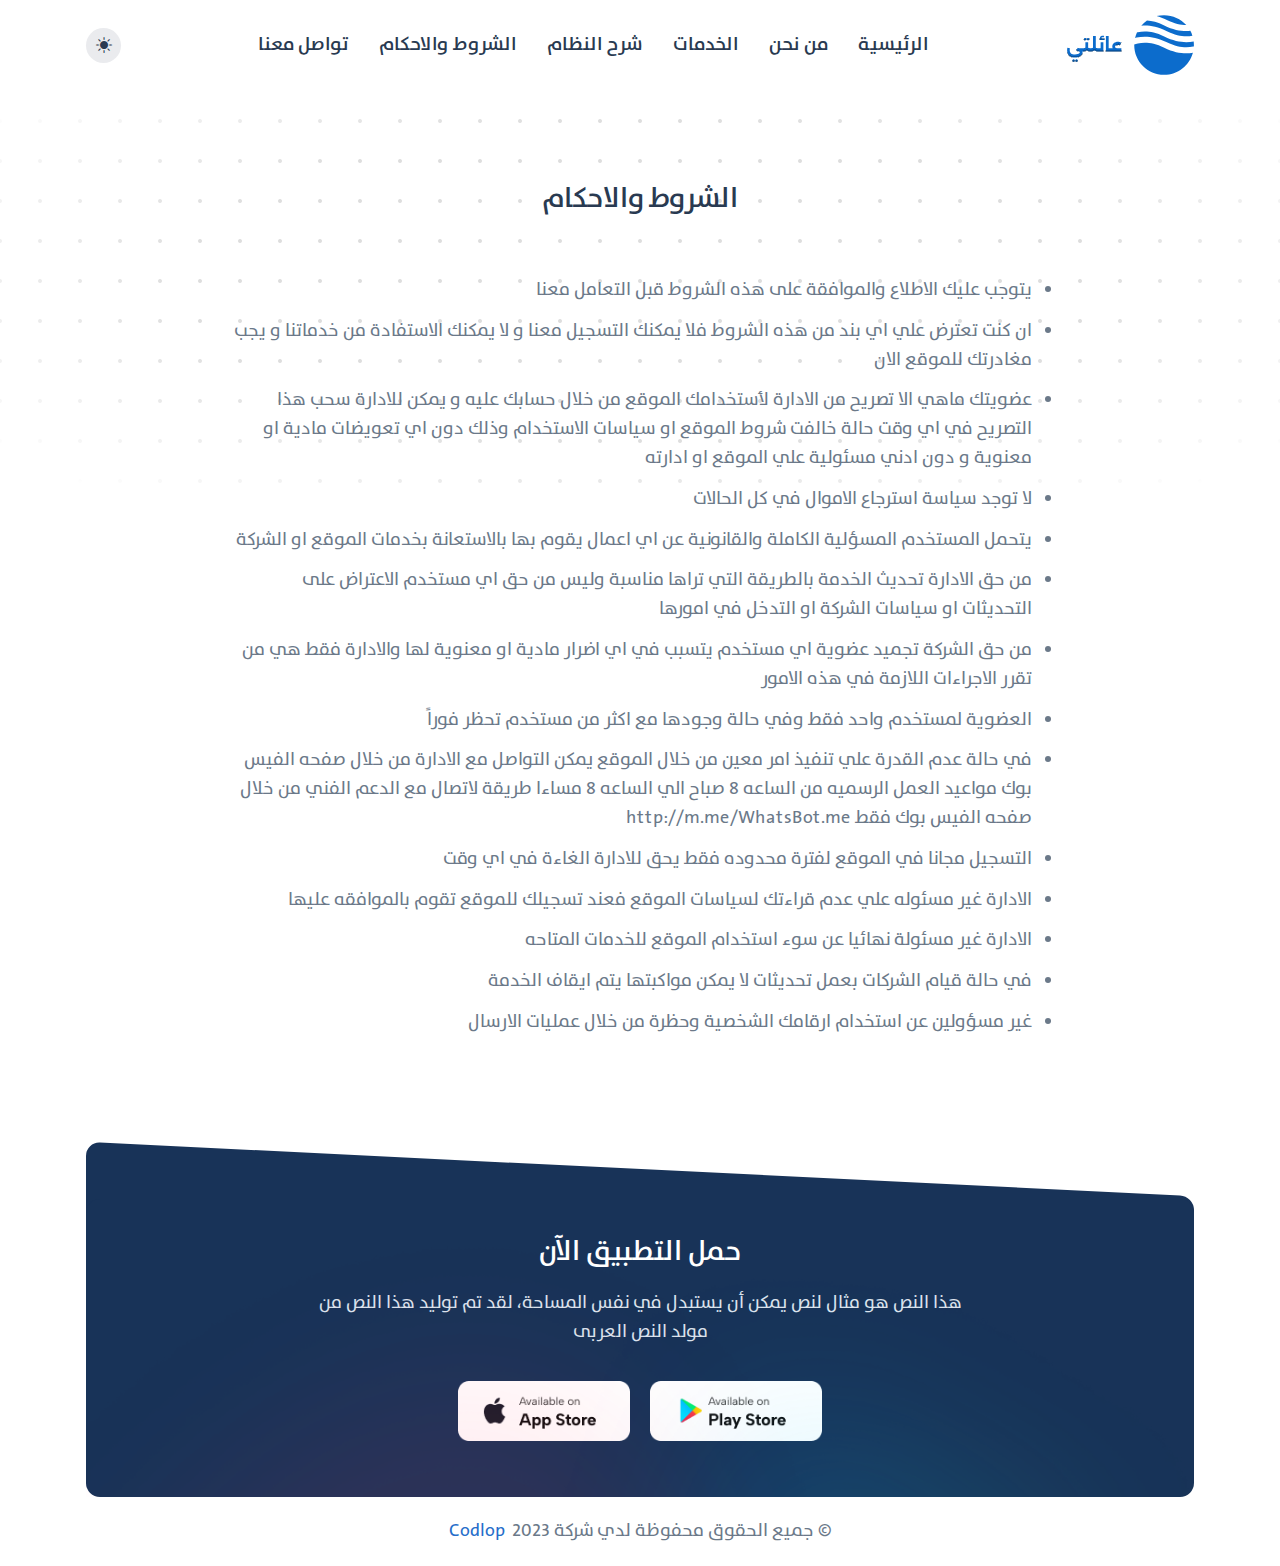
<file: terms.html>
<!DOCTYPE html>
<html lang="en">

<head>
  <meta charset="UTF-8">
  <meta name="author" content="Softnio">
  <meta name="viewport" content="width=device-width, initial-scale=1.0">
  <link rel="shortcut icon" href="assets/images/logo-sm.svg">
  <title>Family Landing Page</title>
  <link rel="stylesheet" href="assets/css/bootstrap-icons.css">
  <link rel="stylesheet" href="assets/js/lightgallery/css/lightgallery-bundle.css">
  <link rel="stylesheet" href="assets/css/style.css">
</head>

<body class="nk-body" data-menu-collapse="lg" dir="rtl">
  <div class="nk-app-root has-mask">
    <div class="nk-mask bg-pattern-dot-white-sm"></div>
    <header class="nk-header has-shape">
      <div class="nk-header-main nk-menu-main will-shrink is-transparent ignore-mask">
        <div class="container">
          <div class="nk-header-wrap">
            <div class="nk-header-logo">
              <a href="index.html" class="logo-link">
                <div class="logo-wrap">
                  <img class="logo-img" src="assets/images/logo.svg" alt="">
                </div>
              </a>
            </div>
            <div class="nk-header-toggle"><button class="btn btn-light btn-icon header-menu-toggle"><em
                  class="icon bi bi-list"></em></button></div>
            <nav class="nk-header-menu nk-menu">
              <ul class="nk-menu-list mx-auto">
                <li class="nk-menu-item"><a href="index.html" class="nk-menu-link"><span class="nk-menu-text">
                      الرئيسية</span></a></li>
                <li class="nk-menu-item"><a href="index.html#about" class="nk-menu-link"><span class="nk-menu-text">
                      من نحن</span></a></li>
                <li class="nk-menu-item"><a href="index.html#services" class="nk-menu-link"><span class="nk-menu-text">
                      الخدمات</span></a></li>
                <li class="nk-menu-item"><a href="index.html#system-videos" class="nk-menu-link"><span
                      class="nk-menu-text">
                      شرح النظام</span></a></li>
                <li class="nk-menu-item"><a href="terms.html" class="nk-menu-link"><span class="nk-menu-text">
                      الشروط والاحكام</span></a></li>
                <li class="nk-menu-item"><a href="index.html#contact" class="nk-menu-link"><span class="nk-menu-text">
                      تواصل معنا</span></a></li>
              </ul>
            </nav>
            <div class="header-menu-overlay"></div>
            <button class="dark-mode-toggle">
              <em class="off bi bi-brightness-high-fill"></em>
              <em class="on bi bi-moon-fill"></em>
            </button>
          </div>
        </div>
      </div>
    </header>
    <main class="nk-pages">
      <section class="section section-bottom-0 has-mask terms-page">
        <div class="nk-mask bg-pattern-dot bg-blend-around mt-n5 mb-10p mh-50vh"></div>
        <div class="container">
          <div class="section-content">
            <div class="row g-gs justify-content-center">
              <div class="col-xxl-8 col-xl-9 col-lg-10">
                <div class="text-center mb-6">
                  <h1 class="title">الشروط والاحكام</h1>
                </div>
                <div class="et_pb_text_inner">
                  <ul>
                    <li>يتوجب عليك الاطلاع والموافقة على هذه الشروط قبل التعامل معنا</li>
                    <li>ان كنت تعترض علي اي بند من هذه الشروط فلا يمكنك التسجيل معنا و لا يمكنك الاستفادة من خدماتنا و يجب
                      مغادرتك للموقع الان</li>
                    <li>عضويتك ماهي الا تصريح من الادارة لأستخدامك الموقع من خلال حسابك عليه و يمكن للادارة سحب هذا التصريح
                      في اي وقت حالة خالفت شروط الموقع او سياسات الاستخدام وذلك دون اي تعويضات مادية او معنوية و دون ادني
                      مسئولية علي الموقع او ادارته</li>
                    <li>لا توجد سياسة استرجاع الاموال في كل الحالات</li>
                    <li>يتحمل المستخدم المسؤلية الكاملة والقانونية عن اي اعمال يقوم بها بالاستعانة بخدمات الموقع او الشركة
                    </li>
                    <li>من حق الادارة تحديث الخدمة بالطريقة التي تراها مناسبة وليس من حق اي مستخدم الاعتراض على التحديثات او
                      سياسات الشركة او التدخل في امورها</li>
                    <li>من حق الشركة تجميد عضوية اي مستخدم يتسبب في اي اضرار مادية او معنوية لها والادارة فقط هي من تقرر
                      الاجراءات اللازمة في هذه الامور</li>
                    <li>العضوية لمستخدم واحد فقط وفي حالة وجودها مع اكثر من مستخدم تحظر فوراً</li>
                    <li>في حالة عدم القدرة علي تنفيذ امر معين من خلال الموقع يمكن التواصل مع الادارة من خلال صفحه الفيس بوك
                      مواعيد العمل الرسميه من الساعه 8 صباح الي الساعه 8 مساءا طريقة لاتصال مع الدعم الفني من خلال صفحه
                      الفيس بوك فقط http://m.me/WhatsBot.me</li>
                    <li>التسجيل مجانا في الموقع لفترة محدوده فقط يحق للادارة الغاءة في اي وقت</li>
                    <li>الادارة غير مسئوله علي عدم قراءتك لسياسات الموقع فعند تسجيلك للموقع تقوم بالموافقه عليها</li>
                    <li>الادارة غير مسئولة نهائيا عن سوء استخدام الموقع للخدمات المتاحه</li>
                    <li>في حالة قيام الشركات بعمل تحديثات لا يمكن مواكبتها يتم ايقاف الخدمة</li>
                    <li>غير مسؤولين عن استخدام ارقامك الشخصية وحظرة من خلال عمليات الارسال</li>
                  </ul>
                </div>
              </div>
            </div>
          </div>
        </div>
      </section>
      <section class="section section-bottom-0">
        <div class="container">
          <div
            class="section-wrap section-wrap-angle section-wrap-angle-top-right bg-light is-dark rounded-4 has-shape">
            <div class="section-content p-4 pt-3 pt-sm-5 p-sm-6 overflow-hidden">
              <div class="nk-shape bg-shape-blur-n mt-n10p ms-n10p"></div>
              <div class="nk-shape bg-shape-blur-o mt-n10p me-n20p end-0"></div>
              <div class="row justify-content-center text-center">
                <div class="col-xl-8 col-xxl-9">
                  <div class="block-text">
                    <h1 class="title">حمل التطبيق الآن</h1>
                    <p class="lead mt-3">
                      هذا النص هو مثال لنص يمكن أن يستبدل في نفس المساحة، لقد تم توليد هذا النص من مولد النص العربى
                    </p>
                    <div class="download-app">
                      <a href="#">
                        <img src="assets/images/store-2.png" alt="">
                      </a>
                      <a href="#">
                        <img src="assets/images/store-1.png" alt="">
                      </a>
                    </div>
                  </div>
                </div>
              </div>
            </div>
          </div>
        </div>
      </section>
    </main>

    <footer class="nk-footer">
      <div class="container">
        <p class="site-footer__bottom-text">© جميع الحقوق محفوظة لدي شركة 2023 <a title="Codlop" aria-label="Codlop"
            href="https://codlop.sa/ar" target="_blank" rel="nofollow">Codlop</a> </p>
      </div>
    </footer>
  </div>
  <script src="assets/js/jquery-3.7.1.min.js"></script>
  <script src="assets/js/bootstrap.min.js"></script>
  <script src="assets/js/lightgallery/lightgallery.umd.js"></script>
  <script src="assets/js/lightgallery/plugins/video/lg-video.umd.js"></script>
  <script src="assets/js/lightgallery/plugins/thumbnail/lg-thumbnail.umd.js"></script>
  <script src="assets/js/scripts.js"></script>
</body>


</html>
</file>
<file: assets/js/lightgallery/css/lightgallery-bundle.css>
@font-face {
  font-family: 'lg';
  src: url("../fonts/lg.woff2?io9a6k") format("woff2"), url("../fonts/lg.ttf?io9a6k") format("truetype"), url("../fonts/lg.woff?io9a6k") format("woff"), url("../fonts/lg.svg?io9a6k#lg") format("svg");
  font-weight: normal;
  font-style: normal;
  font-display: block;
}

.lg-icon {
  /* use !important to prevent issues with browser extensions that change fonts */
  font-family: 'lg' !important;
  speak: never;
  font-style: normal;
  font-weight: normal;
  font-variant: normal;
  text-transform: none;
  line-height: 1;
  /* Better Font Rendering =========== */
  -webkit-font-smoothing: antialiased;
  -moz-osx-font-smoothing: grayscale;
}

.lg-container {
  font-family: system-ui, -apple-system, 'Segoe UI', Roboto, 'Helvetica Neue', Arial, 'Noto Sans', 'Liberation Sans', sans-serif, 'Apple Color Emoji', 'Segoe UI Emoji', 'Segoe UI Symbol', 'Noto Color Emoji';
}

.lg-next,
.lg-prev {
  background-color: rgba(0, 0, 0, 0.45);
  border-radius: 2px;
  color: #999;
  cursor: pointer;
  display: block;
  font-size: 22px;
  margin-top: -10px;
  padding: 8px 10px 9px;
  position: absolute;
  top: 50%;
  z-index: 1084;
  outline: none;
  border: none;
}

.lg-next.disabled,
.lg-prev.disabled {
  opacity: 0 !important;
  cursor: default;
}

.lg-next:hover:not(.disabled),
.lg-prev:hover:not(.disabled) {
  color: #fff;
}

.lg-single-item .lg-next, .lg-single-item
.lg-prev {
  display: none;
}

.lg-next {
  right: 20px;
}

.lg-next:before {
  content: '\e095';
}

.lg-prev {
  left: 20px;
}

.lg-prev:after {
  content: '\e094';
}

@-webkit-keyframes lg-right-end {
  0% {
    left: 0;
  }
  50% {
    left: -30px;
  }
  100% {
    left: 0;
  }
}

@-moz-keyframes lg-right-end {
  0% {
    left: 0;
  }
  50% {
    left: -30px;
  }
  100% {
    left: 0;
  }
}

@-ms-keyframes lg-right-end {
  0% {
    left: 0;
  }
  50% {
    left: -30px;
  }
  100% {
    left: 0;
  }
}

@keyframes lg-right-end {
  0% {
    left: 0;
  }
  50% {
    left: -30px;
  }
  100% {
    left: 0;
  }
}

@-webkit-keyframes lg-left-end {
  0% {
    left: 0;
  }
  50% {
    left: 30px;
  }
  100% {
    left: 0;
  }
}

@-moz-keyframes lg-left-end {
  0% {
    left: 0;
  }
  50% {
    left: 30px;
  }
  100% {
    left: 0;
  }
}

@-ms-keyframes lg-left-end {
  0% {
    left: 0;
  }
  50% {
    left: 30px;
  }
  100% {
    left: 0;
  }
}

@keyframes lg-left-end {
  0% {
    left: 0;
  }
  50% {
    left: 30px;
  }
  100% {
    left: 0;
  }
}

.lg-outer.lg-right-end .lg-object {
  -webkit-animation: lg-right-end 0.3s;
  -o-animation: lg-right-end 0.3s;
  animation: lg-right-end 0.3s;
  position: relative;
}

.lg-outer.lg-left-end .lg-object {
  -webkit-animation: lg-left-end 0.3s;
  -o-animation: lg-left-end 0.3s;
  animation: lg-left-end 0.3s;
  position: relative;
}

.lg-toolbar {
  z-index: 1082;
  left: 0;
  position: absolute;
  top: 0;
  width: 100%;
}

.lg-media-overlap .lg-toolbar {
  background-image: linear-gradient(0deg, rgba(0, 0, 0, 0), rgba(0, 0, 0, 0.4));
}

.lg-toolbar .lg-icon {
  color: #999;
  cursor: pointer;
  float: right;
  font-size: 24px;
  height: 47px;
  line-height: 27px;
  padding: 10px 0;
  text-align: center;
  width: 50px;
  text-decoration: none !important;
  outline: medium none;
  will-change: color;
  -webkit-transition: color 0.2s linear;
  -o-transition: color 0.2s linear;
  transition: color 0.2s linear;
  background: none;
  border: none;
  box-shadow: none;
}

.lg-toolbar .lg-icon.lg-icon-18 {
  font-size: 18px;
}

.lg-toolbar .lg-icon:hover {
  color: #fff;
}

.lg-toolbar .lg-close:after {
  content: '\e070';
}

.lg-toolbar .lg-maximize {
  font-size: 22px;
}

.lg-toolbar .lg-maximize:after {
  content: '\e90a';
}

.lg-toolbar .lg-download:after {
  content: '\e0f2';
}

.lg-sub-html {
  color: #eee;
  font-size: 16px;
  padding: 10px 40px;
  text-align: center;
  z-index: 1080;
  opacity: 0;
  -webkit-transition: opacity 0.2s ease-out 0s;
  -o-transition: opacity 0.2s ease-out 0s;
  transition: opacity 0.2s ease-out 0s;
}

.lg-sub-html h4 {
  margin: 0;
  font-size: 13px;
  font-weight: bold;
}

.lg-sub-html p {
  font-size: 12px;
  margin: 5px 0 0;
}

.lg-sub-html a {
  color: inherit;
}

.lg-sub-html a:hover {
  text-decoration: underline;
}

.lg-media-overlap .lg-sub-html {
  background-image: linear-gradient(180deg, rgba(0, 0, 0, 0), rgba(0, 0, 0, 0.6));
}

.lg-item .lg-sub-html {
  position: absolute;
  bottom: 0;
  right: 0;
  left: 0;
}

.lg-error-msg {
  font-size: 14px;
  color: #999;
}

.lg-counter {
  color: #999;
  display: inline-block;
  font-size: 16px;
  padding-left: 20px;
  padding-top: 12px;
  height: 47px;
  vertical-align: middle;
}

.lg-closing .lg-toolbar,
.lg-closing .lg-prev,
.lg-closing .lg-next,
.lg-closing .lg-sub-html {
  opacity: 0;
  -webkit-transition: -webkit-transform 0.08 cubic-bezier(0, 0, 0.25, 1) 0s, opacity 0.08 cubic-bezier(0, 0, 0.25, 1) 0s, color 0.08 linear;
  -moz-transition: -moz-transform 0.08 cubic-bezier(0, 0, 0.25, 1) 0s, opacity 0.08 cubic-bezier(0, 0, 0.25, 1) 0s, color 0.08 linear;
  -o-transition: -o-transform 0.08 cubic-bezier(0, 0, 0.25, 1) 0s, opacity 0.08 cubic-bezier(0, 0, 0.25, 1) 0s, color 0.08 linear;
  transition: transform 0.08 cubic-bezier(0, 0, 0.25, 1) 0s, opacity 0.08 cubic-bezier(0, 0, 0.25, 1) 0s, color 0.08 linear;
}

body:not(.lg-from-hash) .lg-outer.lg-start-zoom .lg-item:not(.lg-zoomable) .lg-img-wrap,
body:not(.lg-from-hash) .lg-outer.lg-start-zoom .lg-item:not(.lg-zoomable) .lg-video-cont {
  opacity: 0;
  -moz-transform: scale3d(0.5, 0.5, 0.5);
  -o-transform: scale3d(0.5, 0.5, 0.5);
  -ms-transform: scale3d(0.5, 0.5, 0.5);
  -webkit-transform: scale3d(0.5, 0.5, 0.5);
  transform: scale3d(0.5, 0.5, 0.5);
  will-change: transform, opacity;
  -webkit-transition: -webkit-transform 250ms cubic-bezier(0, 0, 0.25, 1) 0s, opacity 250ms cubic-bezier(0, 0, 0.25, 1) !important;
  -moz-transition: -moz-transform 250ms cubic-bezier(0, 0, 0.25, 1) 0s, opacity 250ms cubic-bezier(0, 0, 0.25, 1) !important;
  -o-transition: -o-transform 250ms cubic-bezier(0, 0, 0.25, 1) 0s, opacity 250ms cubic-bezier(0, 0, 0.25, 1) !important;
  transition: transform 250ms cubic-bezier(0, 0, 0.25, 1) 0s, opacity 250ms cubic-bezier(0, 0, 0.25, 1) !important;
}

body:not(.lg-from-hash) .lg-outer.lg-start-zoom .lg-item:not(.lg-zoomable).lg-complete .lg-img-wrap,
body:not(.lg-from-hash) .lg-outer.lg-start-zoom .lg-item:not(.lg-zoomable).lg-complete .lg-video-cont {
  opacity: 1;
  -moz-transform: scale3d(1, 1, 1);
  -o-transform: scale3d(1, 1, 1);
  -ms-transform: scale3d(1, 1, 1);
  -webkit-transform: scale3d(1, 1, 1);
  transform: scale3d(1, 1, 1);
}

.lg-icon:focus-visible {
  color: #fff;
  border-radius: 3px;
  outline: 1px dashed rgba(255, 255, 255, 0.6);
}

.lg-toolbar .lg-icon:focus-visible {
  border-radius: 8px;
  outline-offset: -5px;
}

.lg-outer .lg-thumb-outer {
  background-color: #0d0a0a;
  width: 100%;
  max-height: 350px;
  overflow: hidden;
  float: left;
}

.lg-outer .lg-thumb-outer.lg-grab .lg-thumb-item {
  cursor: -webkit-grab;
  cursor: -moz-grab;
  cursor: -o-grab;
  cursor: -ms-grab;
  cursor: grab;
}

.lg-outer .lg-thumb-outer.lg-grabbing .lg-thumb-item {
  cursor: move;
  cursor: -webkit-grabbing;
  cursor: -moz-grabbing;
  cursor: -o-grabbing;
  cursor: -ms-grabbing;
  cursor: grabbing;
}

.lg-outer .lg-thumb-outer.lg-dragging .lg-thumb {
  -webkit-transition-duration: 0s !important;
  transition-duration: 0s !important;
}

.lg-outer .lg-thumb-outer.lg-rebuilding-thumbnails .lg-thumb {
  -webkit-transition-duration: 0s !important;
  transition-duration: 0s !important;
}

.lg-outer .lg-thumb-outer.lg-thumb-align-middle {
  text-align: center;
}

.lg-outer .lg-thumb-outer.lg-thumb-align-left {
  text-align: left;
}

.lg-outer .lg-thumb-outer.lg-thumb-align-right {
  text-align: right;
}

.lg-outer.lg-single-item .lg-thumb-outer {
  display: none;
}

.lg-outer .lg-thumb {
  padding: 5px 0;
  height: 100%;
  margin-bottom: -5px;
  display: inline-block;
  vertical-align: middle;
}

@media (min-width: 768px) {
  .lg-outer .lg-thumb {
    padding: 10px 0;
  }
}

.lg-outer .lg-thumb-item {
  cursor: pointer;
  float: left;
  overflow: hidden;
  height: 100%;
  border-radius: 2px;
  margin-bottom: 5px;
  will-change: border-color;
}

@media (min-width: 768px) {
  .lg-outer .lg-thumb-item {
    border-radius: 4px;
    border: 2px solid #fff;
    -webkit-transition: border-color 0.25s ease;
    -o-transition: border-color 0.25s ease;
    transition: border-color 0.25s ease;
  }
}

.lg-outer .lg-thumb-item.active, .lg-outer .lg-thumb-item:hover {
  border-color: #a90707;
}

.lg-outer .lg-thumb-item img {
  width: 100%;
  height: 100%;
  object-fit: cover;
  display: block;
}

.lg-outer.lg-can-toggle .lg-item {
  padding-bottom: 0;
}

.lg-outer .lg-toggle-thumb:after {
  content: '\e1ff';
}

.lg-outer.lg-animate-thumb .lg-thumb {
  -webkit-transition-timing-function: cubic-bezier(0.215, 0.61, 0.355, 1);
  transition-timing-function: cubic-bezier(0.215, 0.61, 0.355, 1);
}

.lg-outer .lg-video-cont {
  text-align: center;
  display: inline-block;
  vertical-align: middle;
  position: relative;
}

.lg-outer .lg-video-cont .lg-object {
  width: 100% !important;
  height: 100% !important;
}

.lg-outer .lg-has-iframe .lg-video-cont {
  -webkit-overflow-scrolling: touch;
  overflow: auto;
}

.lg-outer .lg-video-object {
  position: absolute;
  left: 0;
  right: 0;
  width: 100%;
  height: 100%;
  top: 0;
  bottom: 0;
  z-index: 3;
}

.lg-outer .lg-video-poster {
  z-index: 1;
}

.lg-outer .lg-has-video .lg-video-object {
  opacity: 0;
  will-change: opacity;
  -webkit-transition: opacity 0.3s ease-in;
  -o-transition: opacity 0.3s ease-in;
  transition: opacity 0.3s ease-in;
}

.lg-outer .lg-has-video.lg-video-loaded .lg-video-poster,
.lg-outer .lg-has-video.lg-video-loaded .lg-video-play-button {
  opacity: 0 !important;
}

.lg-outer .lg-has-video.lg-video-loaded .lg-video-object {
  opacity: 1;
}

@keyframes lg-play-stroke {
  0% {
    stroke-dasharray: 1, 200;
    stroke-dashoffset: 0;
  }
  50% {
    stroke-dasharray: 89, 200;
    stroke-dashoffset: -35px;
  }
  100% {
    stroke-dasharray: 89, 200;
    stroke-dashoffset: -124px;
  }
}

@keyframes lg-play-rotate {
  100% {
    -webkit-transform: rotate(360deg);
    transform: rotate(360deg);
  }
}

.lg-video-play-button {
  width: 18%;
  max-width: 140px;
  position: absolute;
  top: 50%;
  left: 50%;
  z-index: 2;
  cursor: pointer;
  transform: translate(-50%, -50%) scale(1);
  will-change: opacity, transform;
  -webkit-transition: -webkit-transform 0.25s cubic-bezier(0.17, 0.88, 0.32, 1.28), opacity 0.1s;
  -moz-transition: -moz-transform 0.25s cubic-bezier(0.17, 0.88, 0.32, 1.28), opacity 0.1s;
  -o-transition: -o-transform 0.25s cubic-bezier(0.17, 0.88, 0.32, 1.28), opacity 0.1s;
  transition: transform 0.25s cubic-bezier(0.17, 0.88, 0.32, 1.28), opacity 0.1s;
}

.lg-video-play-button:hover .lg-video-play-icon-bg,
.lg-video-play-button:hover .lg-video-play-icon {
  opacity: 1;
}

.lg-video-play-icon-bg {
  fill: none;
  stroke-width: 3%;
  stroke: #fcfcfc;
  opacity: 0.6;
  will-change: opacity;
  -webkit-transition: opacity 0.12s ease-in;
  -o-transition: opacity 0.12s ease-in;
  transition: opacity 0.12s ease-in;
}

.lg-video-play-icon-circle {
  position: absolute;
  top: 0;
  left: 0;
  bottom: 0;
  right: 0;
  fill: none;
  stroke-width: 3%;
  stroke: rgba(30, 30, 30, 0.9);
  stroke-opacity: 1;
  stroke-linecap: round;
  stroke-dasharray: 200;
  stroke-dashoffset: 200;
}

.lg-video-play-icon {
  position: absolute;
  width: 25%;
  max-width: 120px;
  left: 50%;
  top: 50%;
  transform: translate3d(-50%, -50%, 0);
  opacity: 0.6;
  will-change: opacity;
  -webkit-transition: opacity 0.12s ease-in;
  -o-transition: opacity 0.12s ease-in;
  transition: opacity 0.12s ease-in;
}

.lg-video-play-icon .lg-video-play-icon-inner {
  fill: #fcfcfc;
}

.lg-video-loading .lg-video-play-icon-circle {
  animation: lg-play-rotate 2s linear 0.25s infinite, lg-play-stroke 1.5s ease-in-out 0.25s infinite;
}

.lg-video-loaded .lg-video-play-button {
  opacity: 0;
  transform: translate(-50%, -50%) scale(0.7);
}

.lg-progress-bar {
  background-color: #333;
  height: 5px;
  left: 0;
  position: absolute;
  top: 0;
  width: 100%;
  z-index: 1083;
  opacity: 0;
  will-change: opacity;
  -webkit-transition: opacity 0.08s ease 0s;
  -moz-transition: opacity 0.08s ease 0s;
  -o-transition: opacity 0.08s ease 0s;
  transition: opacity 0.08s ease 0s;
}

.lg-progress-bar .lg-progress {
  background-color: #a90707;
  height: 5px;
  width: 0;
}

.lg-progress-bar.lg-start .lg-progress {
  width: 100%;
}

.lg-show-autoplay .lg-progress-bar {
  opacity: 1;
}

.lg-autoplay-button:after {
  content: '\e01d';
}

.lg-show-autoplay .lg-autoplay-button:after {
  content: '\e01a';
}

.lg-single-item .lg-autoplay-button {
  opacity: 0.75;
  pointer-events: none;
}

.lg-outer.lg-css3.lg-zoom-dragging .lg-item.lg-complete.lg-zoomable .lg-img-wrap,
.lg-outer.lg-css3.lg-zoom-dragging .lg-item.lg-complete.lg-zoomable .lg-image {
  -webkit-transition-duration: 0ms !important;
  transition-duration: 0ms !important;
}

.lg-outer.lg-use-transition-for-zoom .lg-item.lg-complete.lg-zoomable .lg-img-wrap {
  will-change: transform;
  -webkit-transition: -webkit-transform 0.5s cubic-bezier(0.12, 0.415, 0.01, 1.19) 0s;
  -moz-transition: -moz-transform 0.5s cubic-bezier(0.12, 0.415, 0.01, 1.19) 0s;
  -o-transition: -o-transform 0.5s cubic-bezier(0.12, 0.415, 0.01, 1.19) 0s;
  transition: transform 0.5s cubic-bezier(0.12, 0.415, 0.01, 1.19) 0s;
}

.lg-outer.lg-use-transition-for-zoom.lg-zoom-drag-transition .lg-item.lg-complete.lg-zoomable .lg-img-wrap {
  will-change: transform;
  -webkit-transition: -webkit-transform 0.8s cubic-bezier(0, 0, 0.25, 1) 0s;
  -moz-transition: -moz-transform 0.8s cubic-bezier(0, 0, 0.25, 1) 0s;
  -o-transition: -o-transform 0.8s cubic-bezier(0, 0, 0.25, 1) 0s;
  transition: transform 0.8s cubic-bezier(0, 0, 0.25, 1) 0s;
}

.lg-outer .lg-item.lg-complete.lg-zoomable .lg-img-wrap {
  -webkit-transform: translate3d(0, 0, 0);
  transform: translate3d(0, 0, 0);
  -webkit-backface-visibility: hidden;
  -moz-backface-visibility: hidden;
  backface-visibility: hidden;
}

.lg-outer .lg-item.lg-complete.lg-zoomable .lg-image,
.lg-outer .lg-item.lg-complete.lg-zoomable .lg-dummy-img {
  -webkit-transform: scale3d(1, 1, 1);
  transform: scale3d(1, 1, 1);
  -webkit-transition: -webkit-transform 0.5s cubic-bezier(0.12, 0.415, 0.01, 1.19) 0s, opacity 0.15s !important;
  -moz-transition: -moz-transform 0.5s cubic-bezier(0.12, 0.415, 0.01, 1.19) 0s, opacity 0.15s !important;
  -o-transition: -o-transform 0.5s cubic-bezier(0.12, 0.415, 0.01, 1.19) 0s, opacity 0.15s !important;
  transition: transform 0.5s cubic-bezier(0.12, 0.415, 0.01, 1.19) 0s, opacity 0.15s !important;
  -webkit-backface-visibility: hidden;
  -moz-backface-visibility: hidden;
  backface-visibility: hidden;
}

.lg-outer .lg-item.lg-complete.lg-zoomable .lg-image.no-transition,
.lg-outer .lg-item.lg-complete.lg-zoomable .lg-dummy-img.no-transition {
  transition: none !important;
}

.lg-outer .lg-item.lg-complete.lg-zoomable .lg-image.reset-transition,
.lg-outer .lg-item.lg-complete.lg-zoomable .lg-dummy-img.reset-transition {
  transform: scale3d(1, 1, 1) translate3d(-50%, -50%, 0px) !important;
  max-width: none !important;
  max-height: none !important;
  top: 50% !important;
  left: 50% !important;
}

.lg-outer .lg-item.lg-complete.lg-zoomable .lg-image.reset-transition-x,
.lg-outer .lg-item.lg-complete.lg-zoomable .lg-dummy-img.reset-transition-x {
  transform: scale3d(1, 1, 1) translate3d(-50%, 0, 0px) !important;
  top: 0 !important;
  left: 50% !important;
  max-width: none !important;
  max-height: none !important;
}

.lg-outer .lg-item.lg-complete.lg-zoomable .lg-image.reset-transition-y,
.lg-outer .lg-item.lg-complete.lg-zoomable .lg-dummy-img.reset-transition-y {
  transform: scale3d(1, 1, 1) translate3d(0, -50%, 0px) !important;
  top: 50% !important;
  left: 0% !important;
  max-width: none !important;
  max-height: none !important;
}

.lg-icon.lg-zoom-in:after {
  content: '\e311';
}

.lg-actual-size .lg-icon.lg-zoom-in {
  opacity: 0.5;
  pointer-events: none;
}

.lg-icon.lg-actual-size {
  font-size: 20px;
}

.lg-icon.lg-actual-size:after {
  content: '\e033';
}

.lg-icon.lg-zoom-out {
  opacity: 0.5;
  pointer-events: none;
}

.lg-icon.lg-zoom-out:after {
  content: '\e312';
}

.lg-zoomed .lg-icon.lg-zoom-out {
  opacity: 1;
  pointer-events: auto;
}

.lg-outer[data-lg-slide-type='video'] .lg-zoom-in,
.lg-outer[data-lg-slide-type='video'] .lg-actual-size,
.lg-outer[data-lg-slide-type='video'] .lg-zoom-out, .lg-outer[data-lg-slide-type='iframe'] .lg-zoom-in,
.lg-outer[data-lg-slide-type='iframe'] .lg-actual-size,
.lg-outer[data-lg-slide-type='iframe'] .lg-zoom-out, .lg-outer.lg-first-slide-loading .lg-zoom-in,
.lg-outer.lg-first-slide-loading .lg-actual-size,
.lg-outer.lg-first-slide-loading .lg-zoom-out {
  opacity: 0.75;
  pointer-events: none;
}

.lg-outer .lg-pager-outer {
  text-align: center;
  z-index: 1080;
  height: 10px;
  margin-bottom: 10px;
}

.lg-outer .lg-pager-outer.lg-pager-hover .lg-pager-cont {
  overflow: visible;
}

.lg-outer.lg-single-item .lg-pager-outer {
  display: none;
}

.lg-outer .lg-pager-cont {
  cursor: pointer;
  display: inline-block;
  overflow: hidden;
  position: relative;
  vertical-align: top;
  margin: 0 5px;
}

.lg-outer .lg-pager-cont:hover .lg-pager-thumb-cont {
  opacity: 1;
  -webkit-transform: translate3d(0, 0, 0);
  transform: translate3d(0, 0, 0);
}

.lg-outer .lg-pager-cont.lg-pager-active .lg-pager {
  box-shadow: 0 0 0 2px white inset;
}

.lg-outer .lg-pager-thumb-cont {
  background-color: #fff;
  color: #fff;
  bottom: 100%;
  height: 83px;
  left: 0;
  margin-bottom: 20px;
  margin-left: -60px;
  opacity: 0;
  padding: 5px;
  position: absolute;
  width: 120px;
  border-radius: 3px;
  will-change: transform, opacity;
  -webkit-transition: opacity 0.15s ease 0s, -webkit-transform 0.15s ease 0s;
  -moz-transition: opacity 0.15s ease 0s, -moz-transform 0.15s ease 0s;
  -o-transition: opacity 0.15s ease 0s, -o-transform 0.15s ease 0s;
  transition: opacity 0.15s ease 0s, transform 0.15s ease 0s;
  -webkit-transform: translate3d(0, 5px, 0);
  transform: translate3d(0, 5px, 0);
}

.lg-outer .lg-pager-thumb-cont img {
  width: 100%;
  height: 100%;
}

.lg-outer .lg-pager {
  background-color: rgba(255, 255, 255, 0.5);
  border-radius: 50%;
  box-shadow: 0 0 0 8px rgba(255, 255, 255, 0.7) inset;
  display: block;
  height: 12px;
  -webkit-transition: box-shadow 0.3s ease 0s;
  -o-transition: box-shadow 0.3s ease 0s;
  transition: box-shadow 0.3s ease 0s;
  width: 12px;
}

.lg-outer .lg-pager:hover, .lg-outer .lg-pager:focus {
  box-shadow: 0 0 0 8px white inset;
}

.lg-outer .lg-caret {
  border-left: 10px solid transparent;
  border-right: 10px solid transparent;
  border-top: 10px dashed;
  bottom: -10px;
  display: inline-block;
  height: 0;
  left: 50%;
  margin-left: -5px;
  position: absolute;
  vertical-align: middle;
  width: 0;
}

.lg-fullscreen:after {
  content: "\e20c";
}

.lg-fullscreen-on .lg-fullscreen:after {
  content: "\e20d";
}

.lg-outer .lg-dropdown-overlay {
  background-color: rgba(0, 0, 0, 0.25);
  bottom: 0;
  cursor: default;
  left: 0;
  position: absolute;
  right: 0;
  top: 0;
  z-index: 1081;
  opacity: 0;
  visibility: hidden;
  will-change: visibility, opacity;
  -webkit-transition: visibility 0s linear 0.18s, opacity 0.18s linear 0s;
  -o-transition: visibility 0s linear 0.18s, opacity 0.18s linear 0s;
  transition: visibility 0s linear 0.18s, opacity 0.18s linear 0s;
}

.lg-outer.lg-dropdown-active .lg-dropdown,
.lg-outer.lg-dropdown-active .lg-dropdown-overlay {
  -webkit-transition-delay: 0s;
  transition-delay: 0s;
  -moz-transform: translate3d(0, 0px, 0);
  -o-transform: translate3d(0, 0px, 0);
  -ms-transform: translate3d(0, 0px, 0);
  -webkit-transform: translate3d(0, 0px, 0);
  transform: translate3d(0, 0px, 0);
  opacity: 1;
  visibility: visible;
}

.lg-outer.lg-dropdown-active .lg-share {
  color: #fff;
}

.lg-outer .lg-dropdown {
  background-color: #fff;
  border-radius: 2px;
  font-size: 14px;
  list-style-type: none;
  margin: 0;
  padding: 10px 0;
  position: absolute;
  right: 0;
  text-align: left;
  top: 50px;
  opacity: 0;
  visibility: hidden;
  -moz-transform: translate3d(0, 5px, 0);
  -o-transform: translate3d(0, 5px, 0);
  -ms-transform: translate3d(0, 5px, 0);
  -webkit-transform: translate3d(0, 5px, 0);
  transform: translate3d(0, 5px, 0);
  will-change: visibility, opacity, transform;
  -webkit-transition: -webkit-transform 0.18s linear 0s, visibility 0s linear 0.5s, opacity 0.18s linear 0s;
  -moz-transition: -moz-transform 0.18s linear 0s, visibility 0s linear 0.5s, opacity 0.18s linear 0s;
  -o-transition: -o-transform 0.18s linear 0s, visibility 0s linear 0.5s, opacity 0.18s linear 0s;
  transition: transform 0.18s linear 0s, visibility 0s linear 0.5s, opacity 0.18s linear 0s;
}

.lg-outer .lg-dropdown:after {
  content: '';
  display: block;
  height: 0;
  width: 0;
  position: absolute;
  border: 8px solid transparent;
  border-bottom-color: #fff;
  right: 16px;
  top: -16px;
}

.lg-outer .lg-dropdown > li:last-child {
  margin-bottom: 0px;
}

.lg-outer .lg-dropdown > li:hover a {
  color: #333;
}

.lg-outer .lg-dropdown a {
  color: #333;
  display: block;
  white-space: pre;
  padding: 4px 12px;
  font-family: 'Open Sans', 'Helvetica Neue', Helvetica, Arial, sans-serif;
  font-size: 12px;
}

.lg-outer .lg-dropdown a:hover {
  background-color: rgba(0, 0, 0, 0.07);
}

.lg-outer .lg-dropdown .lg-dropdown-text {
  display: inline-block;
  line-height: 1;
  margin-top: -3px;
  vertical-align: middle;
}

.lg-outer .lg-dropdown .lg-icon {
  color: #333;
  display: inline-block;
  float: none;
  font-size: 20px;
  height: auto;
  line-height: 1;
  margin-right: 8px;
  padding: 0;
  vertical-align: middle;
  width: auto;
}

.lg-outer .lg-share {
  position: relative;
}

.lg-outer .lg-share:after {
  content: '\e80d';
}

.lg-outer .lg-share-facebook .lg-icon {
  color: #3b5998;
}

.lg-outer .lg-share-facebook .lg-icon:after {
  content: '\e904';
}

.lg-outer .lg-share-twitter .lg-icon {
  color: #00aced;
}

.lg-outer .lg-share-twitter .lg-icon:after {
  content: '\e907';
}

.lg-outer .lg-share-pinterest .lg-icon {
  color: #cb2027;
}

.lg-outer .lg-share-pinterest .lg-icon:after {
  content: '\e906';
}

.lg-comment-box {
  width: 420px;
  max-width: 100%;
  position: absolute;
  right: 0;
  top: 0;
  bottom: 0;
  z-index: 9999;
  background-color: #fff;
  will-change: transform;
  -moz-transform: translate3d(100%, 0, 0);
  -o-transform: translate3d(100%, 0, 0);
  -ms-transform: translate3d(100%, 0, 0);
  -webkit-transform: translate3d(100%, 0, 0);
  transform: translate3d(100%, 0, 0);
  -webkit-transition: -webkit-transform 0.4s cubic-bezier(0, 0, 0.25, 1) 0s;
  -moz-transition: -moz-transform 0.4s cubic-bezier(0, 0, 0.25, 1) 0s;
  -o-transition: -o-transform 0.4s cubic-bezier(0, 0, 0.25, 1) 0s;
  transition: transform 0.4s cubic-bezier(0, 0, 0.25, 1) 0s;
}

.lg-comment-box .lg-comment-title {
  margin: 0;
  color: #fff;
  font-size: 18px;
}

.lg-comment-box .lg-comment-header {
  background-color: #000;
  padding: 12px 20px;
  position: absolute;
  left: 0;
  right: 0;
  top: 0;
}

.lg-comment-box .lg-comment-body {
  height: 100% !important;
  padding-top: 43px !important;
  width: 100% !important;
}

.lg-comment-box .fb-comments {
  height: 100%;
  width: 100%;
  background: url("../images/loading.gif") no-repeat scroll center center #fff;
  overflow-y: auto;
  display: inline-block;
}

.lg-comment-box .fb-comments[fb-xfbml-state='rendered'] {
  background-image: none;
}

.lg-comment-box .fb-comments > span {
  max-width: 100%;
}

.lg-comment-box .lg-comment-close {
  position: absolute;
  right: 5px;
  top: 12px;
  cursor: pointer;
  font-size: 20px;
  color: #999;
  will-change: color;
  -webkit-transition: color 0.2s linear;
  -o-transition: color 0.2s linear;
  transition: color 0.2s linear;
}

.lg-comment-box .lg-comment-close:hover {
  color: #fff;
}

.lg-comment-box .lg-comment-close:after {
  content: '\e070';
}

.lg-comment-box iframe {
  max-width: 100% !important;
  width: 100% !important;
}

.lg-comment-box #disqus_thread {
  padding: 0 20px;
}

.lg-outer .lg-comment-overlay {
  background-color: rgba(0, 0, 0, 0.25);
  bottom: 0;
  cursor: default;
  left: 0;
  position: fixed;
  right: 0;
  top: 0;
  z-index: 1081;
  opacity: 0;
  visibility: hidden;
  will-change: visibility, opacity;
  -webkit-transition: visibility 0s linear 0.18s, opacity 0.18s linear 0s;
  -o-transition: visibility 0s linear 0.18s, opacity 0.18s linear 0s;
  transition: visibility 0s linear 0.18s, opacity 0.18s linear 0s;
}

.lg-outer .lg-comment-toggle:after {
  content: '\e908';
}

.lg-outer.lg-comment-active .lg-comment-overlay {
  -webkit-transition-delay: 0s;
  transition-delay: 0s;
  -moz-transform: translate3d(0, 0px, 0);
  -o-transform: translate3d(0, 0px, 0);
  -ms-transform: translate3d(0, 0px, 0);
  -webkit-transform: translate3d(0, 0px, 0);
  transform: translate3d(0, 0px, 0);
  opacity: 1;
  visibility: visible;
}

.lg-outer.lg-comment-active .lg-comment-toggle {
  color: #fff;
}

.lg-outer.lg-comment-active .lg-comment-box {
  -moz-transform: translate3d(0, 0, 0);
  -o-transform: translate3d(0, 0, 0);
  -ms-transform: translate3d(0, 0, 0);
  -webkit-transform: translate3d(0, 0, 0);
  transform: translate3d(0, 0, 0);
}

.lg-outer .lg-img-rotate {
  position: absolute;
  left: 0;
  right: 0;
  top: 0;
  bottom: 0;
  -webkit-transition: -webkit-transform 0.4s cubic-bezier(0, 0, 0.25, 1) 0s;
  -moz-transition: -moz-transform 0.4s cubic-bezier(0, 0, 0.25, 1) 0s;
  -o-transition: -o-transform 0.4s cubic-bezier(0, 0, 0.25, 1) 0s;
  transition: transform 0.4s cubic-bezier(0, 0, 0.25, 1) 0s;
}

.lg-outer[data-lg-slide-type='video'] .lg-rotate-left,
.lg-outer[data-lg-slide-type='video'] .lg-rotate-right,
.lg-outer[data-lg-slide-type='video'] .lg-flip-ver,
.lg-outer[data-lg-slide-type='video'] .lg-flip-hor, .lg-outer[data-lg-slide-type='iframe'] .lg-rotate-left,
.lg-outer[data-lg-slide-type='iframe'] .lg-rotate-right,
.lg-outer[data-lg-slide-type='iframe'] .lg-flip-ver,
.lg-outer[data-lg-slide-type='iframe'] .lg-flip-hor {
  opacity: 0.75;
  pointer-events: none;
}

.lg-outer .lg-img-rotate:before {
  content: '';
  display: inline-block;
  height: 100%;
  vertical-align: middle;
}

.lg-rotate-left:after {
  content: '\e900';
}

.lg-rotate-right:after {
  content: '\e901';
}

.lg-icon.lg-flip-hor, .lg-icon.lg-flip-ver {
  font-size: 26px;
}

.lg-flip-ver:after {
  content: '\e903';
}

.lg-flip-hor:after {
  content: '\e902';
}

.lg-medium-zoom-item {
  cursor: zoom-in;
}

.lg-medium-zoom .lg-outer {
  cursor: zoom-out;
}

.lg-medium-zoom .lg-outer.lg-grab img.lg-object {
  cursor: zoom-out;
}

.lg-medium-zoom .lg-outer.lg-grabbing img.lg-object {
  cursor: zoom-out;
}

.lg-relative-caption .lg-outer .lg-sub-html {
  white-space: normal;
  bottom: auto;
  padding: 0;
  background-image: none;
}

.lg-relative-caption .lg-outer .lg-relative-caption-item {
  opacity: 0;
  padding: 16px 0;
  transition: 0.5s opacity ease;
}

.lg-relative-caption .lg-outer .lg-show-caption .lg-relative-caption-item {
  opacity: 1;
}

.lg-group:after {
  content: '';
  display: table;
  clear: both;
}

.lg-container {
  display: none;
  outline: none;
}

.lg-container.lg-show {
  display: block;
}

.lg-on {
  scroll-behavior: unset;
}

.lg-overlay-open {
  overflow: hidden;
}

.lg-toolbar,
.lg-prev,
.lg-next,
.lg-pager-outer,
.lg-hide-sub-html .lg-sub-html {
  opacity: 0;
  will-change: transform, opacity;
  -webkit-transition: -webkit-transform 0.25s cubic-bezier(0, 0, 0.25, 1) 0s, opacity 0.25s cubic-bezier(0, 0, 0.25, 1) 0s;
  -moz-transition: -moz-transform 0.25s cubic-bezier(0, 0, 0.25, 1) 0s, opacity 0.25s cubic-bezier(0, 0, 0.25, 1) 0s;
  -o-transition: -o-transform 0.25s cubic-bezier(0, 0, 0.25, 1) 0s, opacity 0.25s cubic-bezier(0, 0, 0.25, 1) 0s;
  transition: transform 0.25s cubic-bezier(0, 0, 0.25, 1) 0s, opacity 0.25s cubic-bezier(0, 0, 0.25, 1) 0s;
}

.lg-show-in .lg-toolbar,
.lg-show-in .lg-prev,
.lg-show-in .lg-next,
.lg-show-in .lg-pager-outer {
  opacity: 1;
}

.lg-show-in.lg-hide-sub-html .lg-sub-html {
  opacity: 1;
}

.lg-show-in .lg-hide-items .lg-prev {
  opacity: 0;
  -webkit-transform: translate3d(-10px, 0, 0);
  transform: translate3d(-10px, 0, 0);
}

.lg-show-in .lg-hide-items .lg-next {
  opacity: 0;
  -webkit-transform: translate3d(10px, 0, 0);
  transform: translate3d(10px, 0, 0);
}

.lg-show-in .lg-hide-items .lg-toolbar {
  opacity: 0;
  -webkit-transform: translate3d(0, -10px, 0);
  transform: translate3d(0, -10px, 0);
}

.lg-show-in .lg-hide-items.lg-hide-sub-html .lg-sub-html {
  opacity: 0;
  -webkit-transform: translate3d(0, 20px, 0);
  transform: translate3d(0, 20px, 0);
}

.lg-outer {
  width: 100%;
  height: 100%;
  position: fixed;
  top: 0;
  left: 0;
  z-index: 1050;
  text-align: left;
  opacity: 0.001;
  outline: none;
  will-change: auto;
  overflow: hidden;
  -webkit-transition: opacity 0.15s ease 0s;
  -o-transition: opacity 0.15s ease 0s;
  transition: opacity 0.15s ease 0s;
}

.lg-outer * {
  -webkit-box-sizing: border-box;
  -moz-box-sizing: border-box;
  box-sizing: border-box;
}

.lg-outer.lg-zoom-from-image {
  opacity: 1;
}

.lg-outer.lg-visible {
  opacity: 1;
}

.lg-outer.lg-css3 .lg-item:not(.lg-start-end-progress).lg-prev-slide, .lg-outer.lg-css3 .lg-item:not(.lg-start-end-progress).lg-next-slide, .lg-outer.lg-css3 .lg-item:not(.lg-start-end-progress).lg-current {
  -webkit-transition-duration: inherit !important;
  transition-duration: inherit !important;
  -webkit-transition-timing-function: inherit !important;
  transition-timing-function: inherit !important;
}

.lg-outer.lg-css3.lg-dragging .lg-item.lg-prev-slide, .lg-outer.lg-css3.lg-dragging .lg-item.lg-next-slide, .lg-outer.lg-css3.lg-dragging .lg-item.lg-current {
  -webkit-transition-duration: 0s !important;
  transition-duration: 0s !important;
  opacity: 1;
}

.lg-outer.lg-grab img.lg-object {
  cursor: -webkit-grab;
  cursor: -moz-grab;
  cursor: -o-grab;
  cursor: -ms-grab;
  cursor: grab;
}

.lg-outer.lg-grabbing img.lg-object {
  cursor: move;
  cursor: -webkit-grabbing;
  cursor: -moz-grabbing;
  cursor: -o-grabbing;
  cursor: -ms-grabbing;
  cursor: grabbing;
}

.lg-outer .lg-content {
  position: absolute;
  top: 0;
  left: 0;
  right: 0;
  bottom: 0;
}

.lg-outer .lg-inner {
  width: 100%;
  position: absolute;
  left: 0;
  top: 0;
  bottom: 0;
  -webkit-transition: opacity 0s;
  -o-transition: opacity 0s;
  transition: opacity 0s;
  white-space: nowrap;
}

.lg-outer .lg-item {
  display: none !important;
}

.lg-outer .lg-item:not(.lg-start-end-progress) {
  background: url("../images/loading.gif") no-repeat scroll center center transparent;
}

.lg-outer.lg-css3 .lg-prev-slide,
.lg-outer.lg-css3 .lg-current,
.lg-outer.lg-css3 .lg-next-slide {
  display: inline-block !important;
}

.lg-outer.lg-css .lg-current {
  display: inline-block !important;
}

.lg-outer .lg-item,
.lg-outer .lg-img-wrap {
  display: inline-block;
  text-align: center;
  position: absolute;
  width: 100%;
  height: 100%;
}

.lg-outer .lg-item:before,
.lg-outer .lg-img-wrap:before {
  content: '';
  display: inline-block;
  height: 100%;
  vertical-align: middle;
}

.lg-outer .lg-img-wrap {
  position: absolute;
  left: 0;
  right: 0;
  top: 0;
  bottom: 0;
  white-space: nowrap;
  font-size: 0;
}

.lg-outer .lg-item.lg-complete {
  background-image: none;
}

.lg-outer .lg-item.lg-current {
  z-index: 1060;
}

.lg-outer .lg-object {
  display: inline-block;
  vertical-align: middle;
  max-width: 100%;
  max-height: 100%;
  width: auto;
  height: auto;
  position: relative;
}

.lg-outer .lg-empty-html.lg-sub-html,
.lg-outer .lg-empty-html .lg-sub-html {
  display: none;
}

.lg-outer.lg-hide-download .lg-download {
  opacity: 0.75;
  pointer-events: none;
}

.lg-outer .lg-first-slide .lg-dummy-img {
  position: absolute;
  top: 50%;
  left: 50%;
}

.lg-outer.lg-components-open:not(.lg-zoomed) .lg-components {
  -webkit-transform: translate3d(0, 0%, 0);
  transform: translate3d(0, 0%, 0);
  opacity: 1;
}

.lg-outer.lg-components-open:not(.lg-zoomed) .lg-sub-html {
  opacity: 1;
  transition: opacity 0.2s ease-out 0.15s;
}

.lg-backdrop {
  position: fixed;
  top: 0;
  left: 0;
  right: 0;
  bottom: 0;
  z-index: 1040;
  background-color: #000;
  opacity: 0;
  will-change: auto;
  -webkit-transition: opacity 333ms ease-in 0s;
  -o-transition: opacity 333ms ease-in 0s;
  transition: opacity 333ms ease-in 0s;
}

.lg-backdrop.in {
  opacity: 1;
}

.lg-css3.lg-no-trans .lg-prev-slide,
.lg-css3.lg-no-trans .lg-next-slide,
.lg-css3.lg-no-trans .lg-current {
  -webkit-transition: none 0s ease 0s !important;
  -moz-transition: none 0s ease 0s !important;
  -o-transition: none 0s ease 0s !important;
  transition: none 0s ease 0s !important;
}

.lg-css3.lg-use-css3 .lg-item {
  -webkit-backface-visibility: hidden;
  -moz-backface-visibility: hidden;
  backface-visibility: hidden;
}

.lg-css3.lg-fade .lg-item {
  opacity: 0;
}

.lg-css3.lg-fade .lg-item.lg-current {
  opacity: 1;
}

.lg-css3.lg-fade .lg-item.lg-prev-slide, .lg-css3.lg-fade .lg-item.lg-next-slide, .lg-css3.lg-fade .lg-item.lg-current {
  -webkit-transition: opacity 0.1s ease 0s;
  -moz-transition: opacity 0.1s ease 0s;
  -o-transition: opacity 0.1s ease 0s;
  transition: opacity 0.1s ease 0s;
}

.lg-css3.lg-use-css3 .lg-item.lg-start-progress {
  -webkit-transition: -webkit-transform 1s cubic-bezier(0.175, 0.885, 0.32, 1.275) 0s;
  -moz-transition: -moz-transform 1s cubic-bezier(0.175, 0.885, 0.32, 1.275) 0s;
  -o-transition: -o-transform 1s cubic-bezier(0.175, 0.885, 0.32, 1.275) 0s;
  transition: transform 1s cubic-bezier(0.175, 0.885, 0.32, 1.275) 0s;
}

.lg-css3.lg-use-css3 .lg-item.lg-start-end-progress {
  -webkit-transition: -webkit-transform 1s cubic-bezier(0, 0, 0.25, 1) 0s;
  -moz-transition: -moz-transform 1s cubic-bezier(0, 0, 0.25, 1) 0s;
  -o-transition: -o-transform 1s cubic-bezier(0, 0, 0.25, 1) 0s;
  transition: transform 1s cubic-bezier(0, 0, 0.25, 1) 0s;
}

.lg-css3.lg-slide.lg-use-css3 .lg-item {
  opacity: 0;
}

.lg-css3.lg-slide.lg-use-css3 .lg-item.lg-prev-slide {
  -webkit-transform: translate3d(-100%, 0, 0);
  transform: translate3d(-100%, 0, 0);
}

.lg-css3.lg-slide.lg-use-css3 .lg-item.lg-next-slide {
  -webkit-transform: translate3d(100%, 0, 0);
  transform: translate3d(100%, 0, 0);
}

.lg-css3.lg-slide.lg-use-css3 .lg-item.lg-current {
  -webkit-transform: translate3d(0, 0, 0);
  transform: translate3d(0, 0, 0);
  opacity: 1;
}

.lg-css3.lg-slide.lg-use-css3 .lg-item.lg-prev-slide, .lg-css3.lg-slide.lg-use-css3 .lg-item.lg-next-slide, .lg-css3.lg-slide.lg-use-css3 .lg-item.lg-current {
  -webkit-transition: -webkit-transform 1s cubic-bezier(0, 0, 0.25, 1) 0s, opacity 0.1s ease 0s;
  -moz-transition: -moz-transform 1s cubic-bezier(0, 0, 0.25, 1) 0s, opacity 0.1s ease 0s;
  -o-transition: -o-transform 1s cubic-bezier(0, 0, 0.25, 1) 0s, opacity 0.1s ease 0s;
  transition: transform 1s cubic-bezier(0, 0, 0.25, 1) 0s, opacity 0.1s ease 0s;
}

.lg-container {
  display: none;
}

.lg-container.lg-show {
  display: block;
}

.lg-container.lg-dragging-vertical .lg-backdrop {
  -webkit-transition-duration: 0s !important;
  transition-duration: 0s !important;
}

.lg-container.lg-dragging-vertical .lg-css3 .lg-item.lg-current {
  -webkit-transition-duration: 0s !important;
  transition-duration: 0s !important;
  opacity: 1;
}

.lg-inline .lg-backdrop,
.lg-inline .lg-outer {
  position: absolute;
}

.lg-inline .lg-backdrop {
  z-index: 1;
}

.lg-inline .lg-outer {
  z-index: 2;
}

.lg-inline .lg-maximize:after {
  content: '\e909';
}

.lg-components {
  -webkit-transform: translate3d(0, 100%, 0);
  transform: translate3d(0, 100%, 0);
  will-change: transform;
  -webkit-transition: -webkit-transform 0.35s ease-out 0s;
  -moz-transition: -moz-transform 0.35s ease-out 0s;
  -o-transition: -o-transform 0.35s ease-out 0s;
  transition: transform 0.35s ease-out 0s;
  z-index: 1080;
  position: absolute;
  bottom: 0;
  right: 0;
  left: 0;
}
</file>
